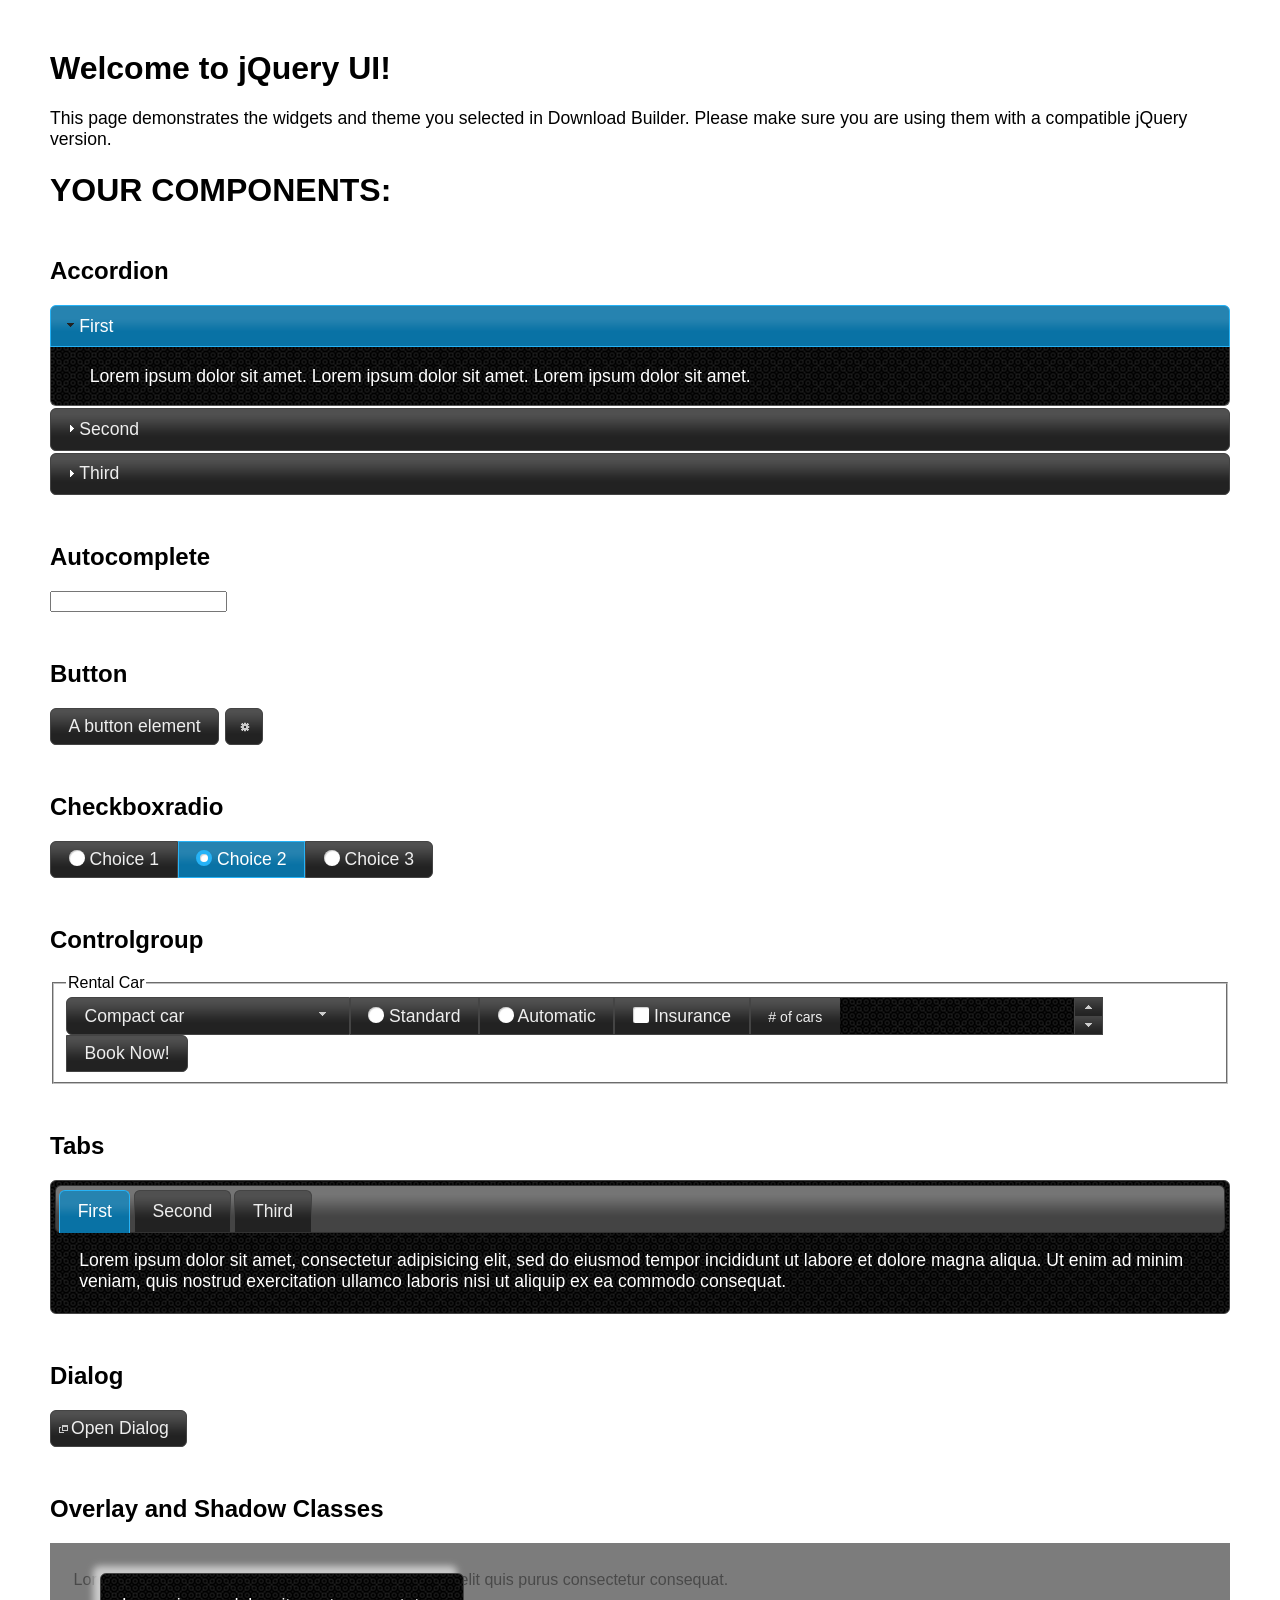
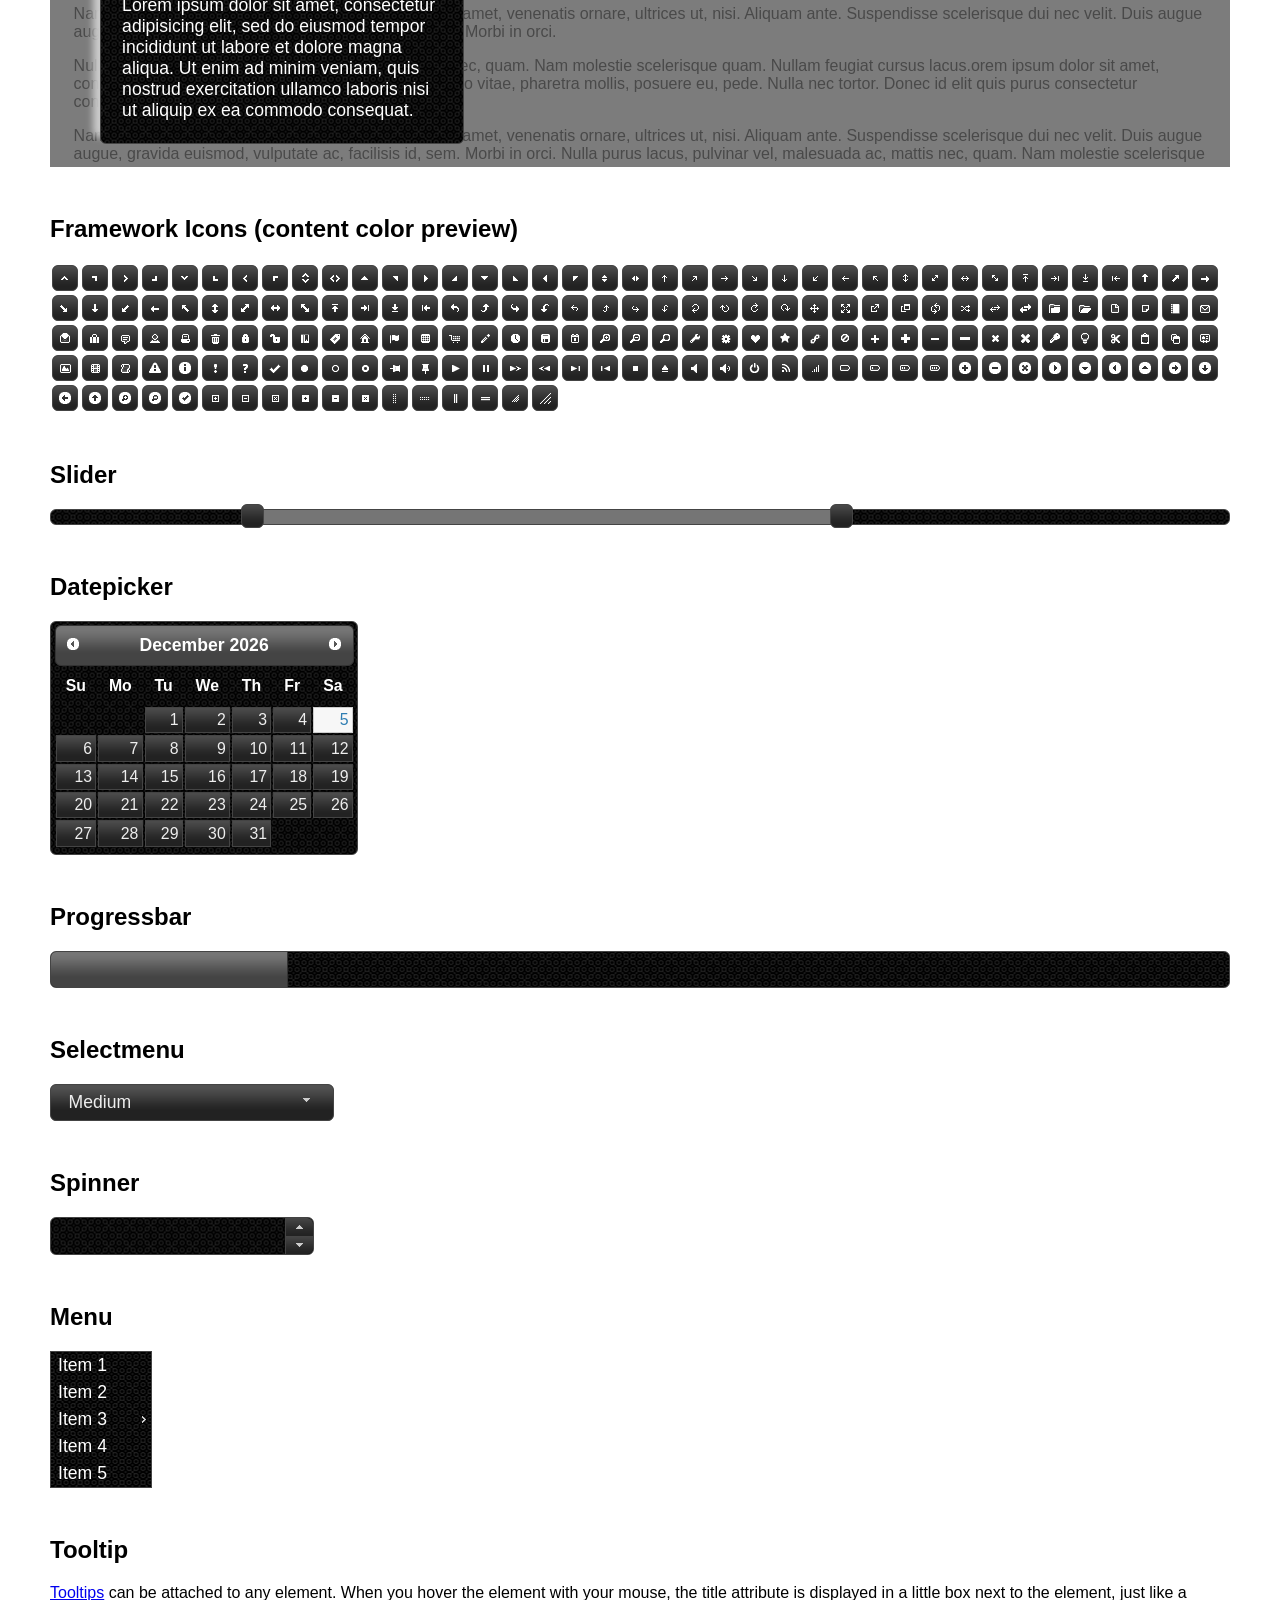
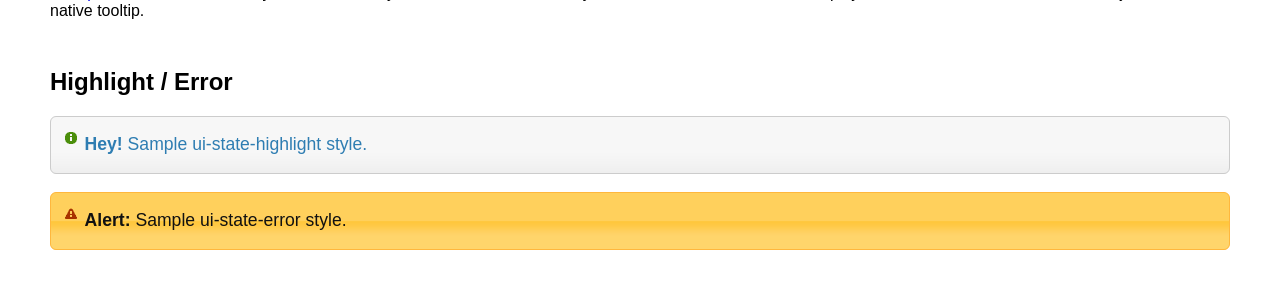
<file: itc-support/itc-support-web/src/main/resources/static/jquery-ui-1.12.0.darkhive/index.html>
<!doctype html>
<html lang="us">
<head>
	<meta charset="utf-8">
	<title>jQuery UI Example Page</title>
	<link href="jquery-ui.css" rel="stylesheet">
	<style>
	body{
		font-family: "Trebuchet MS", sans-serif;
		margin: 50px;
	}
	.demoHeaders {
		margin-top: 2em;
	}
	#dialog-link {
		padding: .4em 1em .4em 20px;
		text-decoration: none;
		position: relative;
	}
	#dialog-link span.ui-icon {
		margin: 0 5px 0 0;
		position: absolute;
		left: .2em;
		top: 50%;
		margin-top: -8px;
	}
	#icons {
		margin: 0;
		padding: 0;
	}
	#icons li {
		margin: 2px;
		position: relative;
		padding: 4px 0;
		cursor: pointer;
		float: left;
		list-style: none;
	}
	#icons span.ui-icon {
		float: left;
		margin: 0 4px;
	}
	.fakewindowcontain .ui-widget-overlay {
		position: absolute;
	}
	select {
		width: 200px;
	}
	</style>
</head>
<body>

<h1>Welcome to jQuery UI!</h1>

<div class="ui-widget">
	<p>This page demonstrates the widgets and theme you selected in Download Builder. Please make sure you are using them with a compatible jQuery version.</p>
</div>

<h1>YOUR COMPONENTS:</h1>


<!-- Accordion -->
<h2 class="demoHeaders">Accordion</h2>
<div id="accordion">
	<h3>First</h3>
	<div>Lorem ipsum dolor sit amet. Lorem ipsum dolor sit amet. Lorem ipsum dolor sit amet.</div>
	<h3>Second</h3>
	<div>Phasellus mattis tincidunt nibh.</div>
	<h3>Third</h3>
	<div>Nam dui erat, auctor a, dignissim quis.</div>
</div>



<!-- Autocomplete -->
<h2 class="demoHeaders">Autocomplete</h2>
<div>
	<input id="autocomplete" title="type &quot;a&quot;">
</div>



<!-- Button -->
<h2 class="demoHeaders">Button</h2>
<button id="button">A button element</button>
<button id="button-icon">An icon-only button</button>



<!-- Checkboxradio -->
<h2 class="demoHeaders">Checkboxradio</h2>
<form style="margin-top: 1em;">
	<div id="radioset">
		<input type="radio" id="radio1" name="radio"><label for="radio1">Choice 1</label>
		<input type="radio" id="radio2" name="radio" checked="checked"><label for="radio2">Choice 2</label>
		<input type="radio" id="radio3" name="radio"><label for="radio3">Choice 3</label>
	</div>
</form>



<!-- Controlgroup -->
<h2 class="demoHeaders">Controlgroup</h2>
<fieldset>
	<legend>Rental Car</legend>
	<div id="controlgroup">
		<select id="car-type">
			<option>Compact car</option>
			<option>Midsize car</option>
			<option>Full size car</option>
			<option>SUV</option>
			<option>Luxury</option>
			<option>Truck</option>
			<option>Van</option>
		</select>
		<label for="transmission-standard">Standard</label>
		<input type="radio" name="transmission" id="transmission-standard">
		<label for="transmission-automatic">Automatic</label>
		<input type="radio" name="transmission" id="transmission-automatic">
		<label for="insurance">Insurance</label>
		<input type="checkbox" name="insurance" id="insurance">
		<label for="horizontal-spinner" class="ui-controlgroup-label"># of cars</label>
		<input id="horizontal-spinner" class="ui-spinner-input">
		<button>Book Now!</button>
	</div>
</fieldset>



<!-- Tabs -->
<h2 class="demoHeaders">Tabs</h2>
<div id="tabs">
	<ul>
		<li><a href="#tabs-1">First</a></li>
		<li><a href="#tabs-2">Second</a></li>
		<li><a href="#tabs-3">Third</a></li>
	</ul>
	<div id="tabs-1">Lorem ipsum dolor sit amet, consectetur adipisicing elit, sed do eiusmod tempor incididunt ut labore et dolore magna aliqua. Ut enim ad minim veniam, quis nostrud exercitation ullamco laboris nisi ut aliquip ex ea commodo consequat.</div>
	<div id="tabs-2">Phasellus mattis tincidunt nibh. Cras orci urna, blandit id, pretium vel, aliquet ornare, felis. Maecenas scelerisque sem non nisl. Fusce sed lorem in enim dictum bibendum.</div>
	<div id="tabs-3">Nam dui erat, auctor a, dignissim quis, sollicitudin eu, felis. Pellentesque nisi urna, interdum eget, sagittis et, consequat vestibulum, lacus. Mauris porttitor ullamcorper augue.</div>
</div>



<h2 class="demoHeaders">Dialog</h2>
<p>
	<button id="dialog-link" class="ui-button ui-corner-all ui-widget">
		<span class="ui-icon ui-icon-newwin"></span>Open Dialog
	</button>
</p>

<h2 class="demoHeaders">Overlay and Shadow Classes</h2>
<div style="position: relative; width: 96%; height: 200px; padding:1% 2%; overflow:hidden;" class="fakewindowcontain">
	<p>Lorem ipsum dolor sit amet,  Nulla nec tortor. Donec id elit quis purus consectetur consequat. </p><p>Nam congue semper tellus. Sed erat dolor, dapibus sit amet, venenatis ornare, ultrices ut, nisi. Aliquam ante. Suspendisse scelerisque dui nec velit. Duis augue augue, gravida euismod, vulputate ac, facilisis id, sem. Morbi in orci. </p><p>Nulla purus lacus, pulvinar vel, malesuada ac, mattis nec, quam. Nam molestie scelerisque quam. Nullam feugiat cursus lacus.orem ipsum dolor sit amet, consectetur adipiscing elit. Donec libero risus, commodo vitae, pharetra mollis, posuere eu, pede. Nulla nec tortor. Donec id elit quis purus consectetur consequat. </p><p>Nam congue semper tellus. Sed erat dolor, dapibus sit amet, venenatis ornare, ultrices ut, nisi. Aliquam ante. Suspendisse scelerisque dui nec velit. Duis augue augue, gravida euismod, vulputate ac, facilisis id, sem. Morbi in orci. Nulla purus lacus, pulvinar vel, malesuada ac, mattis nec, quam. Nam molestie scelerisque quam. </p><p>Nullam feugiat cursus lacus.orem ipsum dolor sit amet, consectetur adipiscing elit. Donec libero risus, commodo vitae, pharetra mollis, posuere eu, pede. Nulla nec tortor. Donec id elit quis purus consectetur consequat. Nam congue semper tellus. Sed erat dolor, dapibus sit amet, venenatis ornare, ultrices ut, nisi. Aliquam ante. </p><p>Suspendisse scelerisque dui nec velit. Duis augue augue, gravida euismod, vulputate ac, facilisis id, sem. Morbi in orci. Nulla purus lacus, pulvinar vel, malesuada ac, mattis nec, quam. Nam molestie scelerisque quam. Nullam feugiat cursus lacus.orem ipsum dolor sit amet, consectetur adipiscing elit. Donec libero risus, commodo vitae, pharetra mollis, posuere eu, pede. Nulla nec tortor. Donec id elit quis purus consectetur consequat. Nam congue semper tellus. Sed erat dolor, dapibus sit amet, venenatis ornare, ultrices ut, nisi. </p>

	<!-- ui-dialog -->
	<div class="ui-widget-overlay ui-front"></div>
	<div style="position: absolute; width: 320px; left: 50px; top: 30px; padding: 1.2em" class="ui-widget ui-front ui-widget-content ui-corner-all ui-widget-shadow">
		Lorem ipsum dolor sit amet, consectetur adipisicing elit, sed do eiusmod tempor incididunt ut labore et dolore magna aliqua. Ut enim ad minim veniam, quis nostrud exercitation ullamco laboris nisi ut aliquip ex ea commodo consequat.
	</div>

</div>

<!-- ui-dialog -->
<div id="dialog" title="Dialog Title">
	<p>Lorem ipsum dolor sit amet, consectetur adipisicing elit, sed do eiusmod tempor incididunt ut labore et dolore magna aliqua. Ut enim ad minim veniam, quis nostrud exercitation ullamco laboris nisi ut aliquip ex ea commodo consequat.</p>
</div>



<h2 class="demoHeaders">Framework Icons (content color preview)</h2>
<ul id="icons" class="ui-widget ui-helper-clearfix">
	<li class="ui-state-default ui-corner-all" title=".ui-icon-caret-1-n"><span class="ui-icon ui-icon-caret-1-n"></span></li>
	<li class="ui-state-default ui-corner-all" title=".ui-icon-caret-1-ne"><span class="ui-icon ui-icon-caret-1-ne"></span></li>
	<li class="ui-state-default ui-corner-all" title=".ui-icon-caret-1-e"><span class="ui-icon ui-icon-caret-1-e"></span></li>
	<li class="ui-state-default ui-corner-all" title=".ui-icon-caret-1-se"><span class="ui-icon ui-icon-caret-1-se"></span></li>
	<li class="ui-state-default ui-corner-all" title=".ui-icon-caret-1-s"><span class="ui-icon ui-icon-caret-1-s"></span></li>
	<li class="ui-state-default ui-corner-all" title=".ui-icon-caret-1-sw"><span class="ui-icon ui-icon-caret-1-sw"></span></li>
	<li class="ui-state-default ui-corner-all" title=".ui-icon-caret-1-w"><span class="ui-icon ui-icon-caret-1-w"></span></li>
	<li class="ui-state-default ui-corner-all" title=".ui-icon-caret-1-nw"><span class="ui-icon ui-icon-caret-1-nw"></span></li>
	<li class="ui-state-default ui-corner-all" title=".ui-icon-caret-2-n-s"><span class="ui-icon ui-icon-caret-2-n-s"></span></li>
	<li class="ui-state-default ui-corner-all" title=".ui-icon-caret-2-e-w"><span class="ui-icon ui-icon-caret-2-e-w"></span></li>
	<li class="ui-state-default ui-corner-all" title=".ui-icon-triangle-1-n"><span class="ui-icon ui-icon-triangle-1-n"></span></li>
	<li class="ui-state-default ui-corner-all" title=".ui-icon-triangle-1-ne"><span class="ui-icon ui-icon-triangle-1-ne"></span></li>
	<li class="ui-state-default ui-corner-all" title=".ui-icon-triangle-1-e"><span class="ui-icon ui-icon-triangle-1-e"></span></li>
	<li class="ui-state-default ui-corner-all" title=".ui-icon-triangle-1-se"><span class="ui-icon ui-icon-triangle-1-se"></span></li>
	<li class="ui-state-default ui-corner-all" title=".ui-icon-triangle-1-s"><span class="ui-icon ui-icon-triangle-1-s"></span></li>
	<li class="ui-state-default ui-corner-all" title=".ui-icon-triangle-1-sw"><span class="ui-icon ui-icon-triangle-1-sw"></span></li>
	<li class="ui-state-default ui-corner-all" title=".ui-icon-triangle-1-w"><span class="ui-icon ui-icon-triangle-1-w"></span></li>
	<li class="ui-state-default ui-corner-all" title=".ui-icon-triangle-1-nw"><span class="ui-icon ui-icon-triangle-1-nw"></span></li>
	<li class="ui-state-default ui-corner-all" title=".ui-icon-triangle-2-n-s"><span class="ui-icon ui-icon-triangle-2-n-s"></span></li>
	<li class="ui-state-default ui-corner-all" title=".ui-icon-triangle-2-e-w"><span class="ui-icon ui-icon-triangle-2-e-w"></span></li>
	<li class="ui-state-default ui-corner-all" title=".ui-icon-arrow-1-n"><span class="ui-icon ui-icon-arrow-1-n"></span></li>
	<li class="ui-state-default ui-corner-all" title=".ui-icon-arrow-1-ne"><span class="ui-icon ui-icon-arrow-1-ne"></span></li>
	<li class="ui-state-default ui-corner-all" title=".ui-icon-arrow-1-e"><span class="ui-icon ui-icon-arrow-1-e"></span></li>
	<li class="ui-state-default ui-corner-all" title=".ui-icon-arrow-1-se"><span class="ui-icon ui-icon-arrow-1-se"></span></li>
	<li class="ui-state-default ui-corner-all" title=".ui-icon-arrow-1-s"><span class="ui-icon ui-icon-arrow-1-s"></span></li>
	<li class="ui-state-default ui-corner-all" title=".ui-icon-arrow-1-sw"><span class="ui-icon ui-icon-arrow-1-sw"></span></li>
	<li class="ui-state-default ui-corner-all" title=".ui-icon-arrow-1-w"><span class="ui-icon ui-icon-arrow-1-w"></span></li>
	<li class="ui-state-default ui-corner-all" title=".ui-icon-arrow-1-nw"><span class="ui-icon ui-icon-arrow-1-nw"></span></li>
	<li class="ui-state-default ui-corner-all" title=".ui-icon-arrow-2-n-s"><span class="ui-icon ui-icon-arrow-2-n-s"></span></li>
	<li class="ui-state-default ui-corner-all" title=".ui-icon-arrow-2-ne-sw"><span class="ui-icon ui-icon-arrow-2-ne-sw"></span></li>
	<li class="ui-state-default ui-corner-all" title=".ui-icon-arrow-2-e-w"><span class="ui-icon ui-icon-arrow-2-e-w"></span></li>
	<li class="ui-state-default ui-corner-all" title=".ui-icon-arrow-2-se-nw"><span class="ui-icon ui-icon-arrow-2-se-nw"></span></li>
	<li class="ui-state-default ui-corner-all" title=".ui-icon-arrowstop-1-n"><span class="ui-icon ui-icon-arrowstop-1-n"></span></li>
	<li class="ui-state-default ui-corner-all" title=".ui-icon-arrowstop-1-e"><span class="ui-icon ui-icon-arrowstop-1-e"></span></li>
	<li class="ui-state-default ui-corner-all" title=".ui-icon-arrowstop-1-s"><span class="ui-icon ui-icon-arrowstop-1-s"></span></li>
	<li class="ui-state-default ui-corner-all" title=".ui-icon-arrowstop-1-w"><span class="ui-icon ui-icon-arrowstop-1-w"></span></li>
	<li class="ui-state-default ui-corner-all" title=".ui-icon-arrowthick-1-n"><span class="ui-icon ui-icon-arrowthick-1-n"></span></li>
	<li class="ui-state-default ui-corner-all" title=".ui-icon-arrowthick-1-ne"><span class="ui-icon ui-icon-arrowthick-1-ne"></span></li>
	<li class="ui-state-default ui-corner-all" title=".ui-icon-arrowthick-1-e"><span class="ui-icon ui-icon-arrowthick-1-e"></span></li>
	<li class="ui-state-default ui-corner-all" title=".ui-icon-arrowthick-1-se"><span class="ui-icon ui-icon-arrowthick-1-se"></span></li>
	<li class="ui-state-default ui-corner-all" title=".ui-icon-arrowthick-1-s"><span class="ui-icon ui-icon-arrowthick-1-s"></span></li>
	<li class="ui-state-default ui-corner-all" title=".ui-icon-arrowthick-1-sw"><span class="ui-icon ui-icon-arrowthick-1-sw"></span></li>
	<li class="ui-state-default ui-corner-all" title=".ui-icon-arrowthick-1-w"><span class="ui-icon ui-icon-arrowthick-1-w"></span></li>
	<li class="ui-state-default ui-corner-all" title=".ui-icon-arrowthick-1-nw"><span class="ui-icon ui-icon-arrowthick-1-nw"></span></li>
	<li class="ui-state-default ui-corner-all" title=".ui-icon-arrowthick-2-n-s"><span class="ui-icon ui-icon-arrowthick-2-n-s"></span></li>
	<li class="ui-state-default ui-corner-all" title=".ui-icon-arrowthick-2-ne-sw"><span class="ui-icon ui-icon-arrowthick-2-ne-sw"></span></li>
	<li class="ui-state-default ui-corner-all" title=".ui-icon-arrowthick-2-e-w"><span class="ui-icon ui-icon-arrowthick-2-e-w"></span></li>
	<li class="ui-state-default ui-corner-all" title=".ui-icon-arrowthick-2-se-nw"><span class="ui-icon ui-icon-arrowthick-2-se-nw"></span></li>
	<li class="ui-state-default ui-corner-all" title=".ui-icon-arrowthickstop-1-n"><span class="ui-icon ui-icon-arrowthickstop-1-n"></span></li>
	<li class="ui-state-default ui-corner-all" title=".ui-icon-arrowthickstop-1-e"><span class="ui-icon ui-icon-arrowthickstop-1-e"></span></li>
	<li class="ui-state-default ui-corner-all" title=".ui-icon-arrowthickstop-1-s"><span class="ui-icon ui-icon-arrowthickstop-1-s"></span></li>
	<li class="ui-state-default ui-corner-all" title=".ui-icon-arrowthickstop-1-w"><span class="ui-icon ui-icon-arrowthickstop-1-w"></span></li>
	<li class="ui-state-default ui-corner-all" title=".ui-icon-arrowreturnthick-1-w"><span class="ui-icon ui-icon-arrowreturnthick-1-w"></span></li>
	<li class="ui-state-default ui-corner-all" title=".ui-icon-arrowreturnthick-1-n"><span class="ui-icon ui-icon-arrowreturnthick-1-n"></span></li>
	<li class="ui-state-default ui-corner-all" title=".ui-icon-arrowreturnthick-1-e"><span class="ui-icon ui-icon-arrowreturnthick-1-e"></span></li>
	<li class="ui-state-default ui-corner-all" title=".ui-icon-arrowreturnthick-1-s"><span class="ui-icon ui-icon-arrowreturnthick-1-s"></span></li>
	<li class="ui-state-default ui-corner-all" title=".ui-icon-arrowreturn-1-w"><span class="ui-icon ui-icon-arrowreturn-1-w"></span></li>
	<li class="ui-state-default ui-corner-all" title=".ui-icon-arrowreturn-1-n"><span class="ui-icon ui-icon-arrowreturn-1-n"></span></li>
	<li class="ui-state-default ui-corner-all" title=".ui-icon-arrowreturn-1-e"><span class="ui-icon ui-icon-arrowreturn-1-e"></span></li>
	<li class="ui-state-default ui-corner-all" title=".ui-icon-arrowreturn-1-s"><span class="ui-icon ui-icon-arrowreturn-1-s"></span></li>
	<li class="ui-state-default ui-corner-all" title=".ui-icon-arrowrefresh-1-w"><span class="ui-icon ui-icon-arrowrefresh-1-w"></span></li>
	<li class="ui-state-default ui-corner-all" title=".ui-icon-arrowrefresh-1-n"><span class="ui-icon ui-icon-arrowrefresh-1-n"></span></li>
	<li class="ui-state-default ui-corner-all" title=".ui-icon-arrowrefresh-1-e"><span class="ui-icon ui-icon-arrowrefresh-1-e"></span></li>
	<li class="ui-state-default ui-corner-all" title=".ui-icon-arrowrefresh-1-s"><span class="ui-icon ui-icon-arrowrefresh-1-s"></span></li>
	<li class="ui-state-default ui-corner-all" title=".ui-icon-arrow-4"><span class="ui-icon ui-icon-arrow-4"></span></li>
	<li class="ui-state-default ui-corner-all" title=".ui-icon-arrow-4-diag"><span class="ui-icon ui-icon-arrow-4-diag"></span></li>
	<li class="ui-state-default ui-corner-all" title=".ui-icon-extlink"><span class="ui-icon ui-icon-extlink"></span></li>
	<li class="ui-state-default ui-corner-all" title=".ui-icon-newwin"><span class="ui-icon ui-icon-newwin"></span></li>
	<li class="ui-state-default ui-corner-all" title=".ui-icon-refresh"><span class="ui-icon ui-icon-refresh"></span></li>
	<li class="ui-state-default ui-corner-all" title=".ui-icon-shuffle"><span class="ui-icon ui-icon-shuffle"></span></li>
	<li class="ui-state-default ui-corner-all" title=".ui-icon-transfer-e-w"><span class="ui-icon ui-icon-transfer-e-w"></span></li>
	<li class="ui-state-default ui-corner-all" title=".ui-icon-transferthick-e-w"><span class="ui-icon ui-icon-transferthick-e-w"></span></li>
	<li class="ui-state-default ui-corner-all" title=".ui-icon-folder-collapsed"><span class="ui-icon ui-icon-folder-collapsed"></span></li>
	<li class="ui-state-default ui-corner-all" title=".ui-icon-folder-open"><span class="ui-icon ui-icon-folder-open"></span></li>
	<li class="ui-state-default ui-corner-all" title=".ui-icon-document"><span class="ui-icon ui-icon-document"></span></li>
	<li class="ui-state-default ui-corner-all" title=".ui-icon-document-b"><span class="ui-icon ui-icon-document-b"></span></li>
	<li class="ui-state-default ui-corner-all" title=".ui-icon-note"><span class="ui-icon ui-icon-note"></span></li>
	<li class="ui-state-default ui-corner-all" title=".ui-icon-mail-closed"><span class="ui-icon ui-icon-mail-closed"></span></li>
	<li class="ui-state-default ui-corner-all" title=".ui-icon-mail-open"><span class="ui-icon ui-icon-mail-open"></span></li>
	<li class="ui-state-default ui-corner-all" title=".ui-icon-suitcase"><span class="ui-icon ui-icon-suitcase"></span></li>
	<li class="ui-state-default ui-corner-all" title=".ui-icon-comment"><span class="ui-icon ui-icon-comment"></span></li>
	<li class="ui-state-default ui-corner-all" title=".ui-icon-person"><span class="ui-icon ui-icon-person"></span></li>
	<li class="ui-state-default ui-corner-all" title=".ui-icon-print"><span class="ui-icon ui-icon-print"></span></li>
	<li class="ui-state-default ui-corner-all" title=".ui-icon-trash"><span class="ui-icon ui-icon-trash"></span></li>
	<li class="ui-state-default ui-corner-all" title=".ui-icon-locked"><span class="ui-icon ui-icon-locked"></span></li>
	<li class="ui-state-default ui-corner-all" title=".ui-icon-unlocked"><span class="ui-icon ui-icon-unlocked"></span></li>
	<li class="ui-state-default ui-corner-all" title=".ui-icon-bookmark"><span class="ui-icon ui-icon-bookmark"></span></li>
	<li class="ui-state-default ui-corner-all" title=".ui-icon-tag"><span class="ui-icon ui-icon-tag"></span></li>
	<li class="ui-state-default ui-corner-all" title=".ui-icon-home"><span class="ui-icon ui-icon-home"></span></li>
	<li class="ui-state-default ui-corner-all" title=".ui-icon-flag"><span class="ui-icon ui-icon-flag"></span></li>
	<li class="ui-state-default ui-corner-all" title=".ui-icon-calculator"><span class="ui-icon ui-icon-calculator"></span></li>
	<li class="ui-state-default ui-corner-all" title=".ui-icon-cart"><span class="ui-icon ui-icon-cart"></span></li>
	<li class="ui-state-default ui-corner-all" title=".ui-icon-pencil"><span class="ui-icon ui-icon-pencil"></span></li>
	<li class="ui-state-default ui-corner-all" title=".ui-icon-clock"><span class="ui-icon ui-icon-clock"></span></li>
	<li class="ui-state-default ui-corner-all" title=".ui-icon-disk"><span class="ui-icon ui-icon-disk"></span></li>
	<li class="ui-state-default ui-corner-all" title=".ui-icon-calendar"><span class="ui-icon ui-icon-calendar"></span></li>
	<li class="ui-state-default ui-corner-all" title=".ui-icon-zoomin"><span class="ui-icon ui-icon-zoomin"></span></li>
	<li class="ui-state-default ui-corner-all" title=".ui-icon-zoomout"><span class="ui-icon ui-icon-zoomout"></span></li>
	<li class="ui-state-default ui-corner-all" title=".ui-icon-search"><span class="ui-icon ui-icon-search"></span></li>
	<li class="ui-state-default ui-corner-all" title=".ui-icon-wrench"><span class="ui-icon ui-icon-wrench"></span></li>
	<li class="ui-state-default ui-corner-all" title=".ui-icon-gear"><span class="ui-icon ui-icon-gear"></span></li>
	<li class="ui-state-default ui-corner-all" title=".ui-icon-heart"><span class="ui-icon ui-icon-heart"></span></li>
	<li class="ui-state-default ui-corner-all" title=".ui-icon-star"><span class="ui-icon ui-icon-star"></span></li>
	<li class="ui-state-default ui-corner-all" title=".ui-icon-link"><span class="ui-icon ui-icon-link"></span></li>
	<li class="ui-state-default ui-corner-all" title=".ui-icon-cancel"><span class="ui-icon ui-icon-cancel"></span></li>
	<li class="ui-state-default ui-corner-all" title=".ui-icon-plus"><span class="ui-icon ui-icon-plus"></span></li>
	<li class="ui-state-default ui-corner-all" title=".ui-icon-plusthick"><span class="ui-icon ui-icon-plusthick"></span></li>
	<li class="ui-state-default ui-corner-all" title=".ui-icon-minus"><span class="ui-icon ui-icon-minus"></span></li>
	<li class="ui-state-default ui-corner-all" title=".ui-icon-minusthick"><span class="ui-icon ui-icon-minusthick"></span></li>
	<li class="ui-state-default ui-corner-all" title=".ui-icon-close"><span class="ui-icon ui-icon-close"></span></li>
	<li class="ui-state-default ui-corner-all" title=".ui-icon-closethick"><span class="ui-icon ui-icon-closethick"></span></li>
	<li class="ui-state-default ui-corner-all" title=".ui-icon-key"><span class="ui-icon ui-icon-key"></span></li>
	<li class="ui-state-default ui-corner-all" title=".ui-icon-lightbulb"><span class="ui-icon ui-icon-lightbulb"></span></li>
	<li class="ui-state-default ui-corner-all" title=".ui-icon-scissors"><span class="ui-icon ui-icon-scissors"></span></li>
	<li class="ui-state-default ui-corner-all" title=".ui-icon-clipboard"><span class="ui-icon ui-icon-clipboard"></span></li>
	<li class="ui-state-default ui-corner-all" title=".ui-icon-copy"><span class="ui-icon ui-icon-copy"></span></li>
	<li class="ui-state-default ui-corner-all" title=".ui-icon-contact"><span class="ui-icon ui-icon-contact"></span></li>
	<li class="ui-state-default ui-corner-all" title=".ui-icon-image"><span class="ui-icon ui-icon-image"></span></li>
	<li class="ui-state-default ui-corner-all" title=".ui-icon-video"><span class="ui-icon ui-icon-video"></span></li>
	<li class="ui-state-default ui-corner-all" title=".ui-icon-script"><span class="ui-icon ui-icon-script"></span></li>
	<li class="ui-state-default ui-corner-all" title=".ui-icon-alert"><span class="ui-icon ui-icon-alert"></span></li>
	<li class="ui-state-default ui-corner-all" title=".ui-icon-info"><span class="ui-icon ui-icon-info"></span></li>
	<li class="ui-state-default ui-corner-all" title=".ui-icon-notice"><span class="ui-icon ui-icon-notice"></span></li>
	<li class="ui-state-default ui-corner-all" title=".ui-icon-help"><span class="ui-icon ui-icon-help"></span></li>
	<li class="ui-state-default ui-corner-all" title=".ui-icon-check"><span class="ui-icon ui-icon-check"></span></li>
	<li class="ui-state-default ui-corner-all" title=".ui-icon-bullet"><span class="ui-icon ui-icon-bullet"></span></li>
	<li class="ui-state-default ui-corner-all" title=".ui-icon-radio-off"><span class="ui-icon ui-icon-radio-off"></span></li>
	<li class="ui-state-default ui-corner-all" title=".ui-icon-radio-on"><span class="ui-icon ui-icon-radio-on"></span></li>
	<li class="ui-state-default ui-corner-all" title=".ui-icon-pin-w"><span class="ui-icon ui-icon-pin-w"></span></li>
	<li class="ui-state-default ui-corner-all" title=".ui-icon-pin-s"><span class="ui-icon ui-icon-pin-s"></span></li>
	<li class="ui-state-default ui-corner-all" title=".ui-icon-play"><span class="ui-icon ui-icon-play"></span></li>
	<li class="ui-state-default ui-corner-all" title=".ui-icon-pause"><span class="ui-icon ui-icon-pause"></span></li>
	<li class="ui-state-default ui-corner-all" title=".ui-icon-seek-next"><span class="ui-icon ui-icon-seek-next"></span></li>
	<li class="ui-state-default ui-corner-all" title=".ui-icon-seek-prev"><span class="ui-icon ui-icon-seek-prev"></span></li>
	<li class="ui-state-default ui-corner-all" title=".ui-icon-seek-end"><span class="ui-icon ui-icon-seek-end"></span></li>
	<li class="ui-state-default ui-corner-all" title=".ui-icon-seek-first"><span class="ui-icon ui-icon-seek-first"></span></li>
	<li class="ui-state-default ui-corner-all" title=".ui-icon-stop"><span class="ui-icon ui-icon-stop"></span></li>
	<li class="ui-state-default ui-corner-all" title=".ui-icon-eject"><span class="ui-icon ui-icon-eject"></span></li>
	<li class="ui-state-default ui-corner-all" title=".ui-icon-volume-off"><span class="ui-icon ui-icon-volume-off"></span></li>
	<li class="ui-state-default ui-corner-all" title=".ui-icon-volume-on"><span class="ui-icon ui-icon-volume-on"></span></li>
	<li class="ui-state-default ui-corner-all" title=".ui-icon-power"><span class="ui-icon ui-icon-power"></span></li>
	<li class="ui-state-default ui-corner-all" title=".ui-icon-signal-diag"><span class="ui-icon ui-icon-signal-diag"></span></li>
	<li class="ui-state-default ui-corner-all" title=".ui-icon-signal"><span class="ui-icon ui-icon-signal"></span></li>
	<li class="ui-state-default ui-corner-all" title=".ui-icon-battery-0"><span class="ui-icon ui-icon-battery-0"></span></li>
	<li class="ui-state-default ui-corner-all" title=".ui-icon-battery-1"><span class="ui-icon ui-icon-battery-1"></span></li>
	<li class="ui-state-default ui-corner-all" title=".ui-icon-battery-2"><span class="ui-icon ui-icon-battery-2"></span></li>
	<li class="ui-state-default ui-corner-all" title=".ui-icon-battery-3"><span class="ui-icon ui-icon-battery-3"></span></li>
	<li class="ui-state-default ui-corner-all" title=".ui-icon-circle-plus"><span class="ui-icon ui-icon-circle-plus"></span></li>
	<li class="ui-state-default ui-corner-all" title=".ui-icon-circle-minus"><span class="ui-icon ui-icon-circle-minus"></span></li>
	<li class="ui-state-default ui-corner-all" title=".ui-icon-circle-close"><span class="ui-icon ui-icon-circle-close"></span></li>
	<li class="ui-state-default ui-corner-all" title=".ui-icon-circle-triangle-e"><span class="ui-icon ui-icon-circle-triangle-e"></span></li>
	<li class="ui-state-default ui-corner-all" title=".ui-icon-circle-triangle-s"><span class="ui-icon ui-icon-circle-triangle-s"></span></li>
	<li class="ui-state-default ui-corner-all" title=".ui-icon-circle-triangle-w"><span class="ui-icon ui-icon-circle-triangle-w"></span></li>
	<li class="ui-state-default ui-corner-all" title=".ui-icon-circle-triangle-n"><span class="ui-icon ui-icon-circle-triangle-n"></span></li>
	<li class="ui-state-default ui-corner-all" title=".ui-icon-circle-arrow-e"><span class="ui-icon ui-icon-circle-arrow-e"></span></li>
	<li class="ui-state-default ui-corner-all" title=".ui-icon-circle-arrow-s"><span class="ui-icon ui-icon-circle-arrow-s"></span></li>
	<li class="ui-state-default ui-corner-all" title=".ui-icon-circle-arrow-w"><span class="ui-icon ui-icon-circle-arrow-w"></span></li>
	<li class="ui-state-default ui-corner-all" title=".ui-icon-circle-arrow-n"><span class="ui-icon ui-icon-circle-arrow-n"></span></li>
	<li class="ui-state-default ui-corner-all" title=".ui-icon-circle-zoomin"><span class="ui-icon ui-icon-circle-zoomin"></span></li>
	<li class="ui-state-default ui-corner-all" title=".ui-icon-circle-zoomout"><span class="ui-icon ui-icon-circle-zoomout"></span></li>
	<li class="ui-state-default ui-corner-all" title=".ui-icon-circle-check"><span class="ui-icon ui-icon-circle-check"></span></li>
	<li class="ui-state-default ui-corner-all" title=".ui-icon-circlesmall-plus"><span class="ui-icon ui-icon-circlesmall-plus"></span></li>
	<li class="ui-state-default ui-corner-all" title=".ui-icon-circlesmall-minus"><span class="ui-icon ui-icon-circlesmall-minus"></span></li>
	<li class="ui-state-default ui-corner-all" title=".ui-icon-circlesmall-close"><span class="ui-icon ui-icon-circlesmall-close"></span></li>
	<li class="ui-state-default ui-corner-all" title=".ui-icon-squaresmall-plus"><span class="ui-icon ui-icon-squaresmall-plus"></span></li>
	<li class="ui-state-default ui-corner-all" title=".ui-icon-squaresmall-minus"><span class="ui-icon ui-icon-squaresmall-minus"></span></li>
	<li class="ui-state-default ui-corner-all" title=".ui-icon-squaresmall-close"><span class="ui-icon ui-icon-squaresmall-close"></span></li>
	<li class="ui-state-default ui-corner-all" title=".ui-icon-grip-dotted-vertical"><span class="ui-icon ui-icon-grip-dotted-vertical"></span></li>
	<li class="ui-state-default ui-corner-all" title=".ui-icon-grip-dotted-horizontal"><span class="ui-icon ui-icon-grip-dotted-horizontal"></span></li>
	<li class="ui-state-default ui-corner-all" title=".ui-icon-grip-solid-vertical"><span class="ui-icon ui-icon-grip-solid-vertical"></span></li>
	<li class="ui-state-default ui-corner-all" title=".ui-icon-grip-solid-horizontal"><span class="ui-icon ui-icon-grip-solid-horizontal"></span></li>
	<li class="ui-state-default ui-corner-all" title=".ui-icon-gripsmall-diagonal-se"><span class="ui-icon ui-icon-gripsmall-diagonal-se"></span></li>
	<li class="ui-state-default ui-corner-all" title=".ui-icon-grip-diagonal-se"><span class="ui-icon ui-icon-grip-diagonal-se"></span></li>
</ul>


<!-- Slider -->
<h2 class="demoHeaders">Slider</h2>
<div id="slider"></div>



<!-- Datepicker -->
<h2 class="demoHeaders">Datepicker</h2>
<div id="datepicker"></div>



<!-- Progressbar -->
<h2 class="demoHeaders">Progressbar</h2>
<div id="progressbar"></div>



<!-- Progressbar -->
<h2 class="demoHeaders">Selectmenu</h2>
<select id="selectmenu">
	<option>Slower</option>
	<option>Slow</option>
	<option selected="selected">Medium</option>
	<option>Fast</option>
	<option>Faster</option>
</select>



<!-- Spinner -->
<h2 class="demoHeaders">Spinner</h2>
<input id="spinner">



<!-- Menu -->
<h2 class="demoHeaders">Menu</h2>
<ul style="width:100px;" id="menu">
	<li><div>Item 1</div></li>
	<li><div>Item 2</div></li>
	<li><div>Item 3</div>
		<ul>
			<li><div>Item 3-1</div></li>
			<li><div>Item 3-2</div></li>
			<li><div>Item 3-3</div></li>
			<li><div>Item 3-4</div></li>
			<li><div>Item 3-5</div></li>
		</ul>
	</li>
	<li><div>Item 4</div></li>
	<li><div>Item 5</div></li>
</ul>



<!-- Tooltip -->
<h2 class="demoHeaders">Tooltip</h2>
<p id="tooltip">
	<a href="#" title="That&apos;s what this widget is">Tooltips</a> can be attached to any element. When you hover
the element with your mouse, the title attribute is displayed in a little box next to the element, just like a native tooltip.
</p>


<!-- Highlight / Error -->
<h2 class="demoHeaders">Highlight / Error</h2>
<div class="ui-widget">
	<div class="ui-state-highlight ui-corner-all" style="margin-top: 20px; padding: 0 .7em;">
		<p><span class="ui-icon ui-icon-info" style="float: left; margin-right: .3em;"></span>
		<strong>Hey!</strong> Sample ui-state-highlight style.</p>
	</div>
</div>
<br>
<div class="ui-widget">
	<div class="ui-state-error ui-corner-all" style="padding: 0 .7em;">
		<p><span class="ui-icon ui-icon-alert" style="float: left; margin-right: .3em;"></span>
		<strong>Alert:</strong> Sample ui-state-error style.</p>
	</div>
</div>

<script src="external/jquery/jquery.js"></script>
<script src="jquery-ui.js"></script>
<script>

$( "#accordion" ).accordion();



var availableTags = [
	"ActionScript",
	"AppleScript",
	"Asp",
	"BASIC",
	"C",
	"C++",
	"Clojure",
	"COBOL",
	"ColdFusion",
	"Erlang",
	"Fortran",
	"Groovy",
	"Haskell",
	"Java",
	"JavaScript",
	"Lisp",
	"Perl",
	"PHP",
	"Python",
	"Ruby",
	"Scala",
	"Scheme"
];
$( "#autocomplete" ).autocomplete({
	source: availableTags
});



$( "#button" ).button();
$( "#button-icon" ).button({
	icon: "ui-icon-gear",
	showLabel: false
});



$( "#radioset" ).buttonset();



$( "#controlgroup" ).controlgroup();



$( "#tabs" ).tabs();



$( "#dialog" ).dialog({
	autoOpen: false,
	width: 400,
	buttons: [
		{
			text: "Ok",
			click: function() {
				$( this ).dialog( "close" );
			}
		},
		{
			text: "Cancel",
			click: function() {
				$( this ).dialog( "close" );
			}
		}
	]
});

// Link to open the dialog
$( "#dialog-link" ).click(function( event ) {
	$( "#dialog" ).dialog( "open" );
	event.preventDefault();
});



$( "#datepicker" ).datepicker({
	inline: true
});



$( "#slider" ).slider({
	range: true,
	values: [ 17, 67 ]
});



$( "#progressbar" ).progressbar({
	value: 20
});



$( "#spinner" ).spinner();



$( "#menu" ).menu();



$( "#tooltip" ).tooltip();



$( "#selectmenu" ).selectmenu();


// Hover states on the static widgets
$( "#dialog-link, #icons li" ).hover(
	function() {
		$( this ).addClass( "ui-state-hover" );
	},
	function() {
		$( this ).removeClass( "ui-state-hover" );
	}
);
</script>
</body>
</html>
</file>
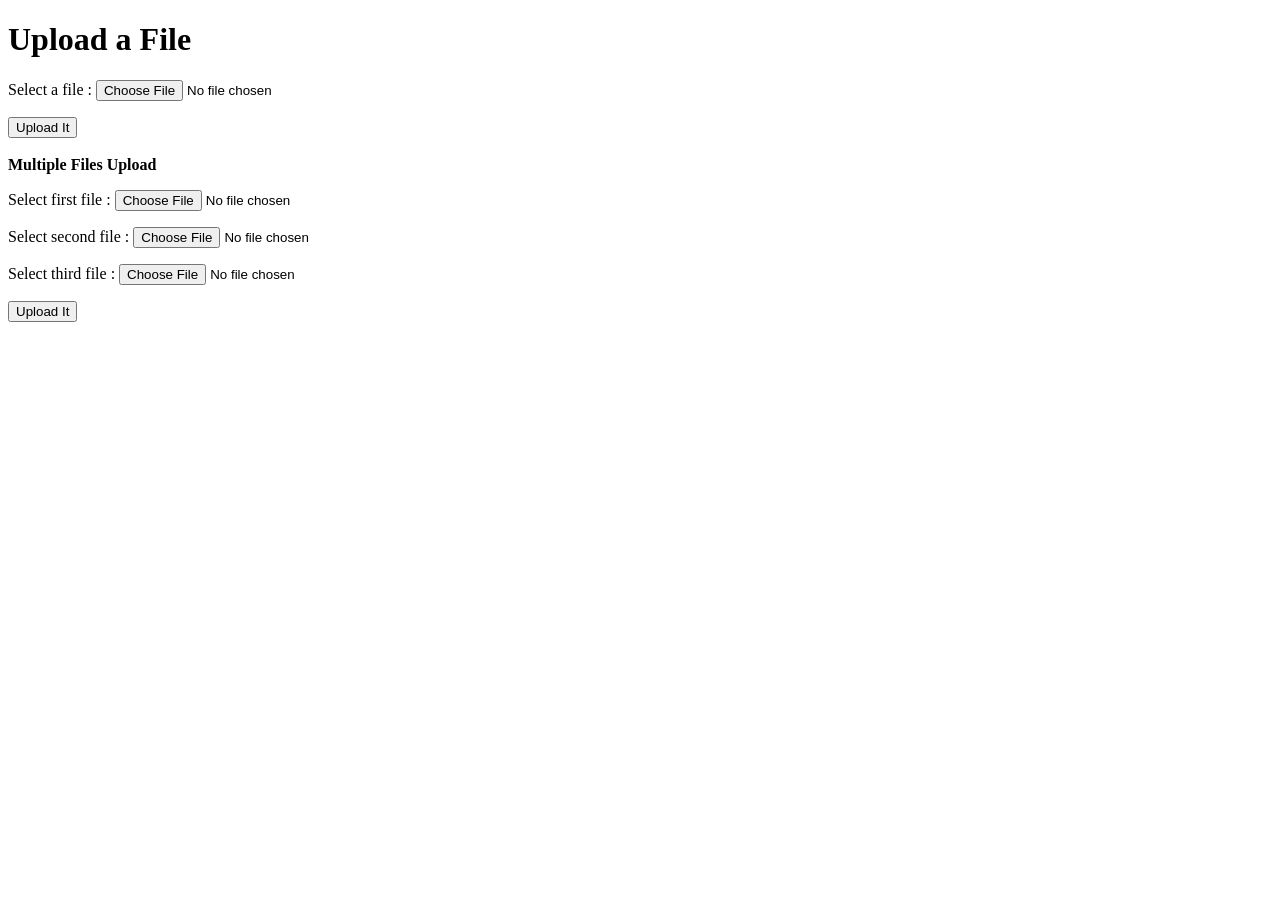
<file: springjersey/src/main/webapp/form.html>
<!DOCTYPE html>
<html>
<head>
<meta http-equiv="Content-Type" content="text/html; charset=ISO-8859-1">
<title>Form Page</title>
</head>
<body>
<h1>Upload a File</h1>
 
	<form action="api/upload/image" method="post" enctype="multipart/form-data">
 
	   <p>
		Select a file : <input type="file" name="file" size="45" />
	   </p>
 
	   <input type="submit" value="Upload It" />
	</form>
	
	<br>
	<strong>Multiple Files Upload</strong>
	<form action="api/upload/multiupload" method="post" enctype="multipart/form-data">
 
	   <p>
		Select first file : <input type="file" name="file1" >
	   </p>
	   
	   <p>
		Select second file : <input type="file" name="file2" >
	   </p>
	   
	   <p>
		Select third file : <input type="file" name="file3" >
	   </p>
 
	   <input type="submit" value="Upload It" />
	</form>
	
</body>
</html>
</file>
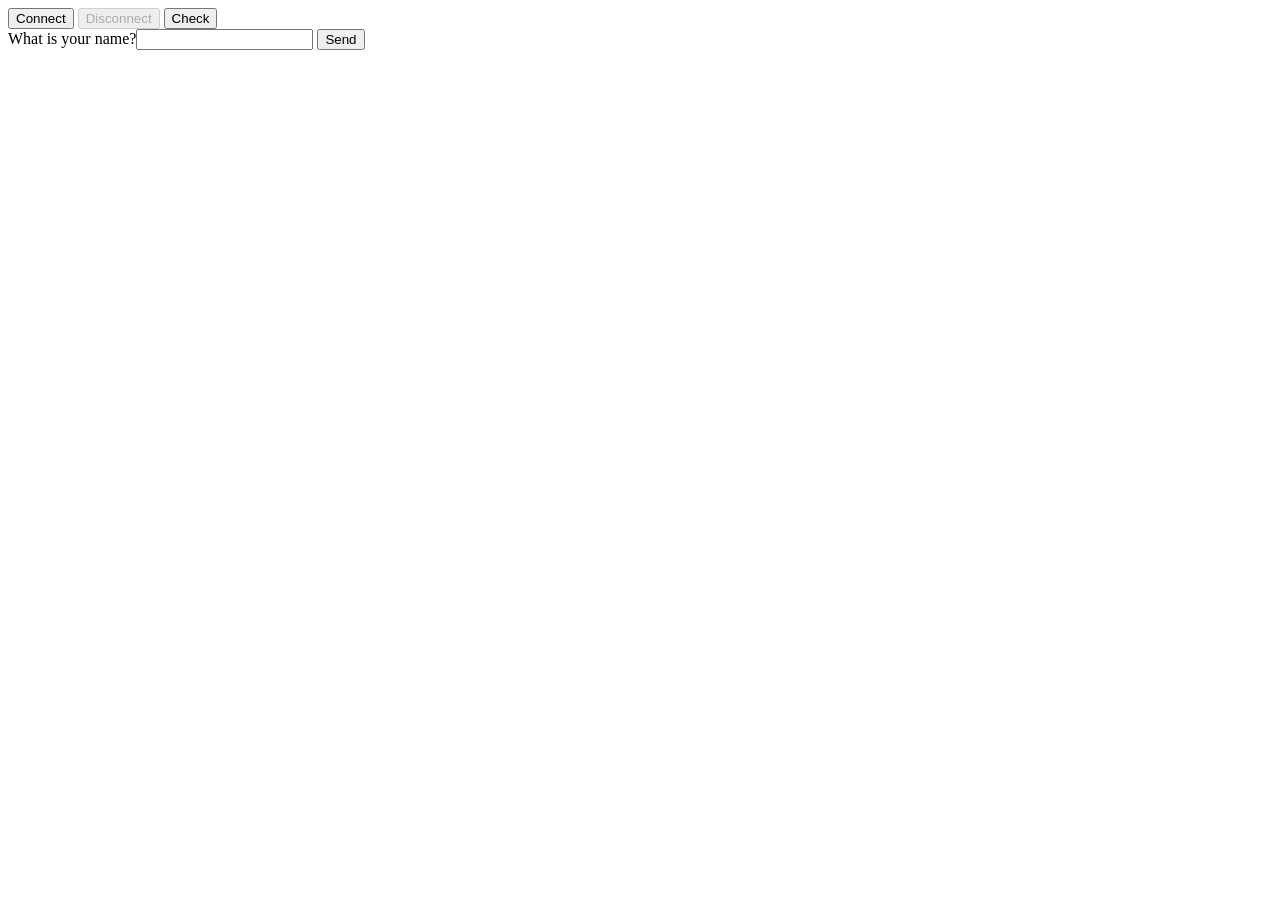
<file: itc-support/itc-support-web/src/main/resources/static/abcd-index.html>
<!DOCTYPE html>
<html>
<head>
    <title>Hello WebSocket</title>
    <script src="sockjs-0.3.4.js"></script>
    <script src="stomp.js"></script>
    <script type="text/javascript">
        var stompClient = null;
        
        function check11() {
        	connect();
        	alert("connected ........");
        	sendName();
        }
        
        function checkNSend() {
        	check();
        	alert("Connected");
        	sendToServer();
        }
        
        function sendToServer() {
        	alert("sending now");
        	name = 'Hati';
            stompClient.send("/app/hello", {}, JSON.stringify({ 'name': name }));
        }
        
        function check() {
        	 var socket = new SockJS('/app/hello');
        	 stompClient = Stomp.over(socket);
        	 stompClient.connect({}, function(frame) {
                 //setConnected(true);
                 console.log('Connected: ' + frame);
                 stompClient.subscribe('/topic/greetings', function(greeting) {
                 	//showGreeting(greeting);
                     //showGreeting(JSON.parse(greeting.body).content);
                     
                     showResult(JSON.parse(greeting.body).content)
                 });
             });
        	 
        	 //var name = document.getElementById('name').value;
        	 /* name = 'Hati';
             stompClient.send("/app/hello", {}, JSON.stringify({ 'name': name })); */
        }
        
        function showResult(message) {
        	var response = document.getElementById('newResponse');
            var p = document.createElement('p');
            p.style.wordWrap = 'break-word';
            console.log(message);
            p.appendChild(document.createTextNode(message));
            response.appendChild(p);
        }
        
        function setConnected(connected) {
            /* document.getElementById('connect').disabled = connected;
            document.getElementById('disconnect').disabled = !connected;
            document.getElementById('conversationDiv').style.visibility = connected ? 'visible' : 'hidden'; */
            document.getElementById('response').innerHTML = '';
        }
        
        function connect() {
            //var socket = new SockJS('/hello');
            var socket = new SockJS('/app/hello');
            stompClient = Stomp.over(socket);            
            stompClient.connect({}, function(frame) {
                //setConnected(true);
                console.log('Connected: ' + frame);
                stompClient.subscribe('/topic/greetings', function(greeting) {
                	//showGreeting(greeting);
                    showGreeting(JSON.parse(greeting.body).content);
                });
            });
        }
        
        function disconnect() {
            if (stompClient != null) {
                stompClient.disconnect();
            }
            setConnected(false);
            console.log("Disconnected");
        }
        
        function sendName() {
            var name = document.getElementById('name').value;
            stompClient.send("/app/hello", {}, JSON.stringify({ 'name': name }));
        }
        
        function showGreeting(message) {
            var response = document.getElementById('response');
            var p = document.createElement('p');
            p.style.wordWrap = 'break-word';
            console.log(message);
            p.appendChild(document.createTextNode(message));
            response.appendChild(p);
        }
    </script>
</head>
<body onload="disconnect()">
<noscript><h2 style="color: #ff0000">Seems your browser doesn't support Javascript! Websocket relies on Javascript being enabled. Please enable
    Javascript and reload this page!</h2></noscript>
<div>
    <div>
        <!-- <button id="connect" onclick="connect();">Connect</button> -->
        <button id="connect" onclick="check11();">Connect</button>
        <button id="disconnect" disabled="disabled" onclick="disconnect();">Disconnect</button>
        <button id="check" onclick="checkNSend();">Check</button>
    </div>
    <div id="conversationDiv">
        <label>What is your name?</label><input type="text" id="name" />
        <button id="sendName" onclick="sendName();">Send</button>
        <p id="response"></p>
    </div>
    
    <div>
    	<p id="newResponse"></p>
    </div>
</div>
</body>
</html>
</file>
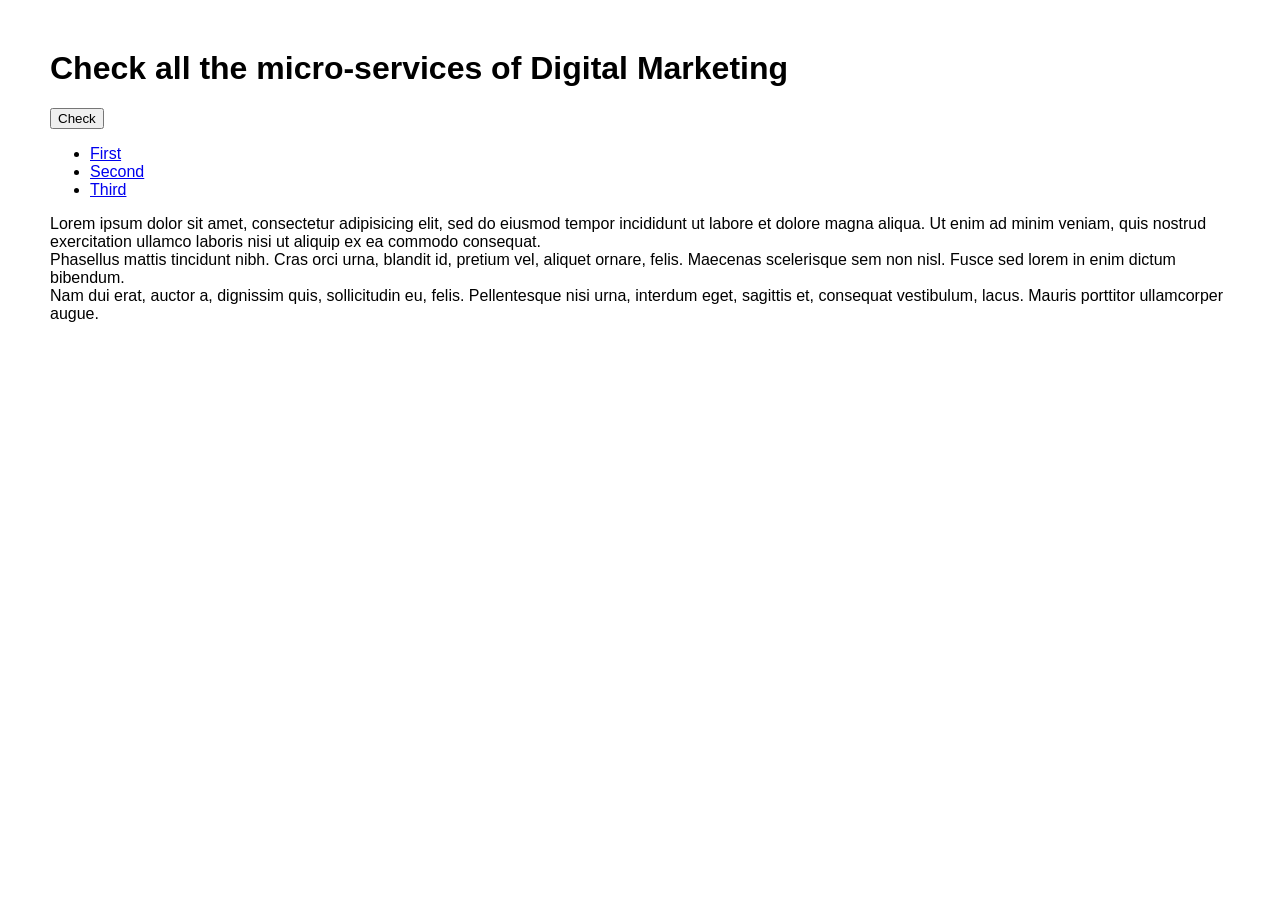
<file: itc-support/itc-support-web/src/main/resources/static/aptimusPage-old.html>
<!DOCTYPE html>
<html>
<head>
<meta charset="ISO-8859-1">
<title>Digitla Marketing Microservices Health Check-up</title>
<link href="jquery-ui-1.12.0.darkhive/jquery-ui.css" rel="stylesheet">
<script src="jquery-ui-1.12.0.darkhive/external/jquery/jquery.js"></script>
<!-- <script src="jquery-ui-1.12.0.darkhive/external/jquery/jquery.js"></script> -->
<!-- <script src="jquery-ui-1.12.0.darkhive/jquery-ui.js"></script> -->
<!-- <script src="jquery-ui-1.12.0.darkhive/jquery-ui.min.js"></script> -->
<!-- <script src="external/jquery/jquery.js"></script> -->
<script src="jquery-ui-1.12.0.darkhive/jquery-ui.js"></script>


<style>
	body{
		font-family: "Trebuchet MS", sans-serif;
		margin: 50px;
	}
	.demoHeaders {
		margin-top: 2em;
	}
	#dialog-link {
		padding: .4em 1em .4em 20px;
		text-decoration: none;
		position: relative;
	}
	#dialog-link span.ui-icon {
		margin: 0 5px 0 0;
		position: absolute;
		left: .2em;
		top: 50%;
		margin-top: -8px;
	}
	#icons {
		margin: 0;
		padding: 0;
	}
	#icons li {
		margin: 2px;
		position: relative;
		padding: 4px 0;
		cursor: pointer;
		float: left;
		list-style: none;
	}
	#icons span.ui-icon {
		float: left;
		margin: 0 4px;
	}
	.fakewindowcontain .ui-widget-overlay {
		position: absolute;
	}
	select {
		width: 200px;
	}
	</style>






<script src="sockjs-0.3.4.js"></script>
<script src="stomp.js"></script>
<script type="text/javascript">
	var stompClient = null;

	function setConnected(connected) {
		document.getElementById('results').innerHTML = '';
	}

	function disconnect() {
		if (stompClient != null) {
			stompClient.disconnect();
		}
		setConnected(false);
		console.log("Disconnected the socket");
		
		var resultDiv = document.getElementById("resultTabId");
		resultDiv.style.display = 'none';
	}

	function connect() {
		disconnect();
		var socket = new SockJS('/appstudio/check');
		stompClient = Stomp.over(socket);
		stompClient.connect({}, function(frame) {
			setConnected(true);
			sendName();
			console.log('Connected: ' + frame);
			stompClient.subscribe('/topic/services', function(status) {
				//showGreeting(greeting);
				//showResults(JSON.parse(greeting.body).content);
				//showResults(greeting);
				//showResults(JSON.parse(greeting.body).name);
				showResults(JSON.parse(status.body));
			});
		});
	}

	/* function show(status) {
		var response = document.getElementById('results');
		var table1 = document.createElement('table');

		//table1.border = "1";
		table1.style.width = '200px';
		table1.setAttribute('border', '1');

		//var th1 = document.createElement('th');

		var tr = document.createElement('tr');

		var serviceNameTD = document.createElement('td');
		var hostIpTD = document.createElement('td');
		var hostNameTD = document.createElement('td');
		var statusTD = document.createElement('td');

		var serviceNameText = document.createTextNode(status.serviceName);
		var text1 = document.createTextNode(status.hostIp);
		var text2 = document.createTextNode(status.hostName);
		var statusText = document.createTextNode(status.status);

		serviceNameTD.appendChild(serviceNameText);
		hostIpTD.appendChild(text1);
		hostNameTD.appendChild(text2);
		statusTD.appendChild(statusText);

		tr.appendChild(serviceNameTD);
		tr.appendChild(hostIpTD);
		tr.appendChild(hostNameTD);
		tr.appendChild(statusTD);

		table1.appendChild(tr);

		table1.style.width = '200px';
		table1.setAttribute('border', '1');

		response.appendChild(table1);
	} */
	
	function show(status) {
		
		var resultDiv = document.getElementById("resultTabId");
		resultDiv.style.display = 'inline';
		
		var table = document.getElementById("resultTabId");
	    
	    var rowCount = table.rows.length;//Length of table
		var row = table.insertRow(rowCount);
	    //Create the cells, create tds
	    var serviceNameCell = row.insertCell(0);
	    var hostIpCell = row.insertCell(1);
	    var hostNameCell = row.insertCell(2);
	    var statusCell = row.insertCell(3)
	    //Create the Cell text
	    serviceNameCell.innerHTML = status.serviceName;
	    hostIpCell.innerHTML = status.hostIp;
	    hostNameCell.innerHTML = status.hostName;
	    statusCell.innerHTML = status.status;
	    
	}

	function showResults(message) {
		show(message);
	}

	function sendName() {
		//var name = document.getElementById('name').value;
		//stompClient.send("/app/hello", {}, JSON.stringify({ 'name': name }));

		stompClient.send("/appstudio/check", {});
	}

	function check() {
		connect();
	}
</script>
</head>
<body onload="disconnect();">
<script>
$( "#tabs" ).tabs();
</script>
	<noscript>
		<h2 style="color: #ff0000">Seems your browser doesn't support
			Websocket.</h2>
	</noscript>
	<div>
		<h1>Check all the micro-services of Digital Marketing</h1>
	</div>
	<div>
		<button id="check" onclick="check();">Check</button>
	</div>
	<div id="resultDivId">
		<p id="results"></p>
		<table id="resultTabId" border=1 >
			<tr>
				<th>Service Name</th>
				<th>IP Address</th>
				<th>Host Name</th>
				<th>Status</th>
			</tr>

		</table>
	</div>
	
	<div id="tabs">
	<ul>
		<li><a href="#tabs-1">First</a></li>
		<li><a href="#tabs-2">Second</a></li>
		<li><a href="#tabs-3">Third</a></li>
	</ul>
	<div id="tabs-1">Lorem ipsum dolor sit amet, consectetur adipisicing elit, sed do eiusmod tempor incididunt ut labore et dolore magna aliqua. Ut enim ad minim veniam, quis nostrud exercitation ullamco laboris nisi ut aliquip ex ea commodo consequat.</div>
	<div id="tabs-2">Phasellus mattis tincidunt nibh. Cras orci urna, blandit id, pretium vel, aliquet ornare, felis. Maecenas scelerisque sem non nisl. Fusce sed lorem in enim dictum bibendum.</div>
	<div id="tabs-3">Nam dui erat, auctor a, dignissim quis, sollicitudin eu, felis. Pellentesque nisi urna, interdum eget, sagittis et, consequat vestibulum, lacus. Mauris porttitor ullamcorper augue.</div>
</div>
	
	
	
</body>
</html>
</file>
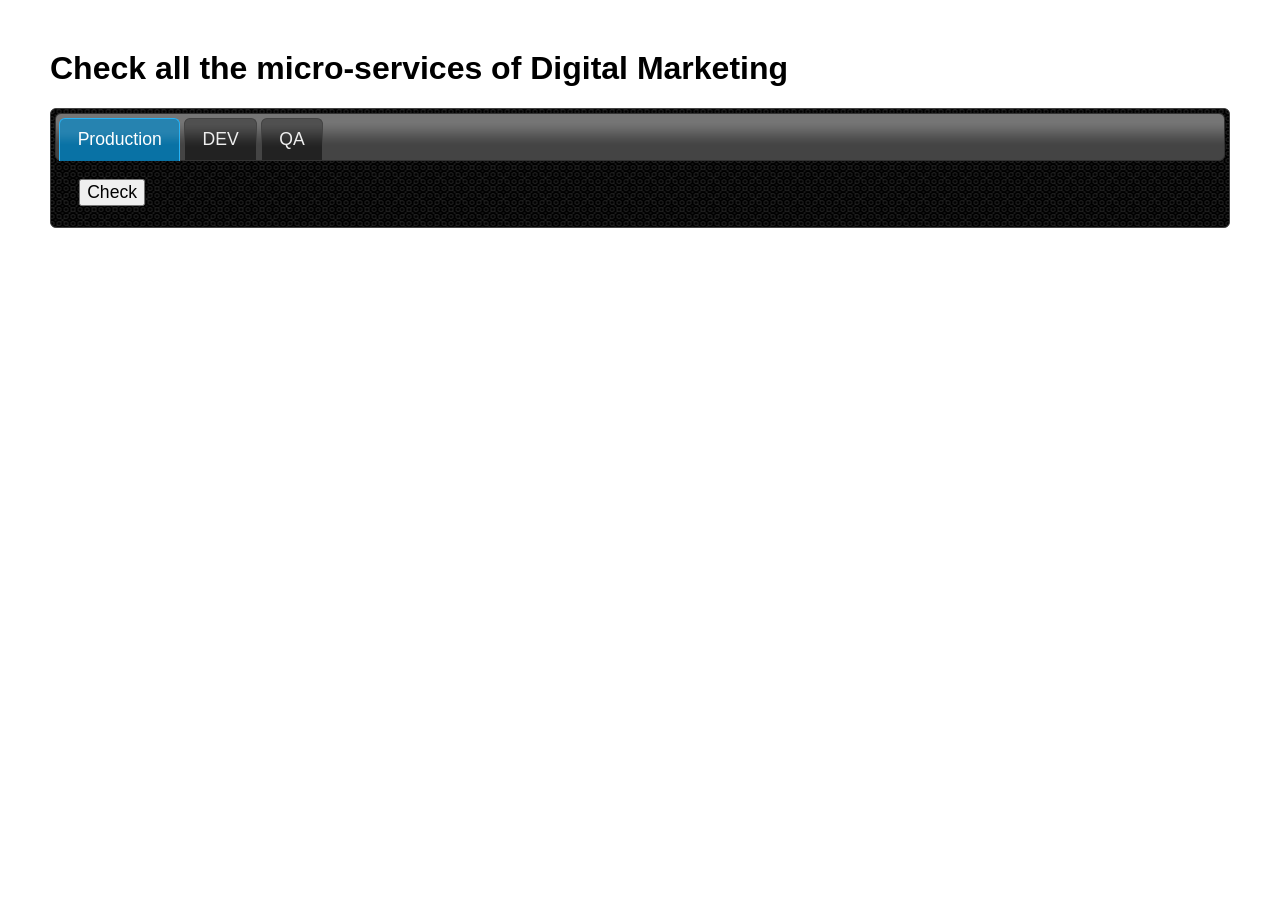
<file: itc-support/itc-support-web/src/main/resources/static/aptimusPage.html>
<!doctype html>
<html lang="us">
<head>
<meta charset="utf-8">
<title>Digital Marketing Microservices Health Check-up</title>
<link rel="icon" type="image/ico" href="icons/favicon.ico"/>
<link href="jquery-ui-1.12.0.darkhive/jquery-ui.css" rel="stylesheet">
<script src="jquery-ui-1.12.0.darkhive/external/jquery/jquery.js"></script>
<script src="jquery-ui-1.12.0.darkhive/jquery-ui.js"></script>
<script src="sockjs-0.3.4.js"></script>
<script src="stomp.js"></script>
<style>
body {
	font-family: "Trebuchet MS", sans-serif;
	margin: 50px;
}

.demoHeaders {
	margin-top: 2em;
}

#dialog-link {
	padding: .4em 1em .4em 20px;
	text-decoration: none;
	position: relative;
}

#dialog-link span.ui-icon {
	margin: 0 5px 0 0;
	position: absolute;
	left: .2em;
	top: 50%;
	margin-top: -8px;
}

#icons {
	margin: 0;
	padding: 0;
}

#icons li {
	margin: 2px;
	position: relative;
	padding: 4px 0;
	cursor: pointer;
	float: left;
	list-style: none;
}

#icons span.ui-icon {
	float: left;
	margin: 0 4px;
}

.fakewindowcontain .ui-widget-overlay {
	position: absolute;
}

select {
	width: 200px;
}
</style>
<script type="text/javascript">
	var stompClient = null;
	var listenerTopic = '/topic/services';
	var socketServerUrl = '/appstudio/check';

	//Remove all the rows from the table except headers
	function setConnected() {
		$("#resultTabId1").find("tr:gt(0)").remove();
	}

	function disconnect() {
		//Hide the table on disconnection
		$('#resultTabId1').hide();
		if (stompClient != null) {
			stompClient.disconnect();
		}
		setConnected();
		console.log("Disconnected the socket");
	}

	function connect() {
		//Disconnect and Connect
		disconnect();
		//Display the table
		$('#resultTabId1').show();

		var socket = new SockJS(socketServerUrl);
		stompClient = Stomp.over(socket);
		stompClient.connect({}, function(frame) {
			setConnected(true);
			sendToSocket();
			console.log('Connected: ' + frame);
			stompClient.subscribe(listenerTopic, function(status) {
				showResults(JSON.parse(status.body));
			});
		});
	}

	function showResults(status) {
		var row = $("<tr>");
		row.append($("<td>").text(status.serviceName));
		row.append($("<td>").text(status.hostIp));
		row.append($("<td>").text(status.hostName));
		row.append($("<td>").text(status.status));
		$("#resultTabId1").last().append(row);
	}

	function sendToSocket() {
		stompClient.send(socketServerUrl, {});
	}

	function check() {
		connect();
	}
</script>
</head>
<body>

	<h1>Check all the micro-services of Digital Marketing</h1>
	<div id="tabs">
		<ul>
			<li><a href="#tabs-1">Production</a></li>
			<li><a href="#tabs-2">DEV</a></li>
			<li><a href="#tabs-3">QA</a></li>
		</ul>
		<div id="tabs-1">

			<div>
				<button id="check" onclick="check();">Check</button>
			</div>

			<div id="resultDivId">

				<table id="resultTabId1" border=1>
					<thead>
						<tr>
							<th>Service Name</th>
							<th>IP Address</th>
							<th>Host Name</th>
							<th>Status</th>
						</tr>
					</thead>
				</table>
			</div>
		</div>

		<div id="tabs-2">To be added for DEV environment</div>

		<div id="tabs-3">To be added for QA environment</div>
	</div>

	<script>
		disconnect();
		$("#tabs").tabs();
	</script>
</body>
</html>
</file>
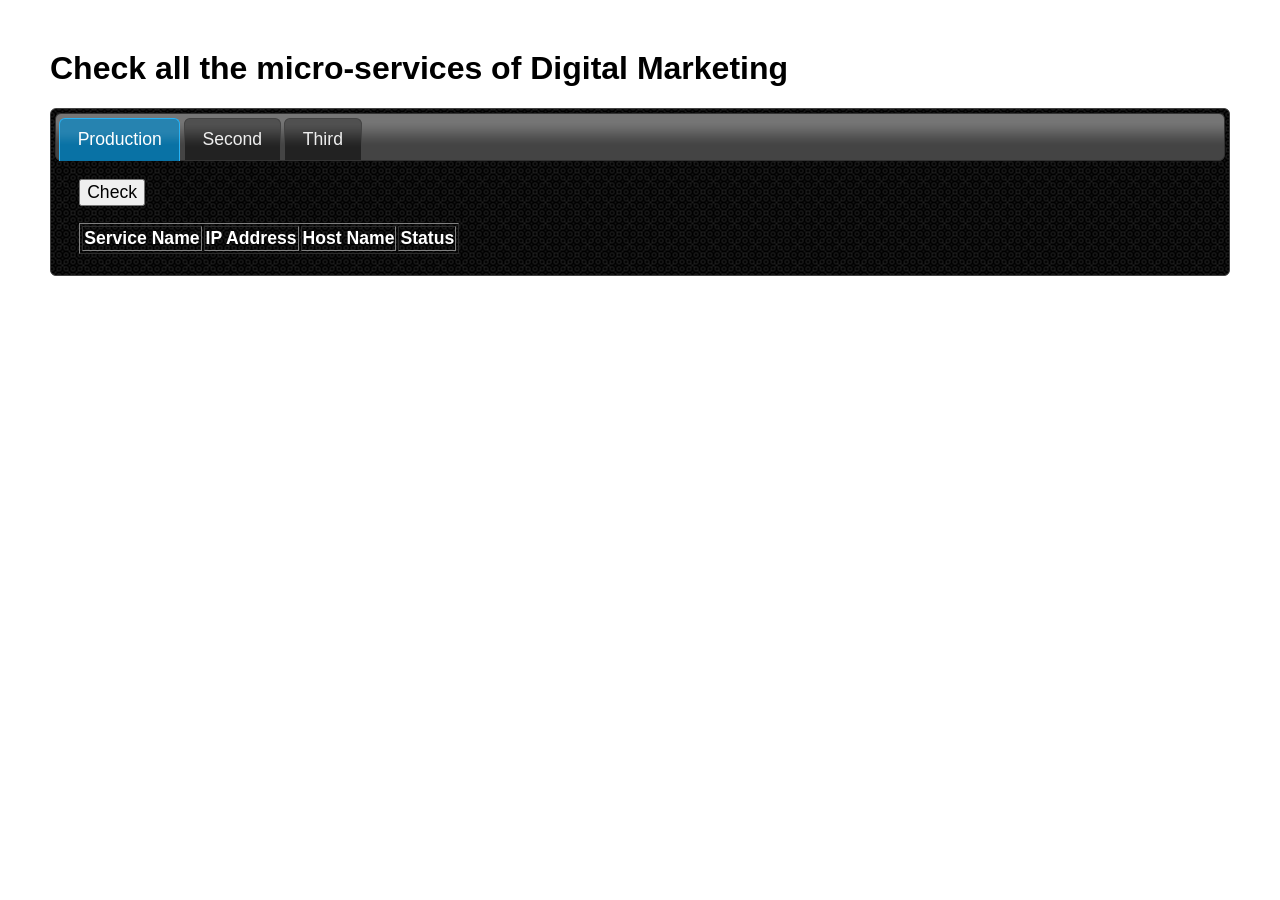
<file: itc-support/itc-support-web/src/main/resources/static/check.html>
<!doctype html>
<html lang="us">
<head>
<meta charset="utf-8">
<title>jQuery UI Example Page</title>
<link href="jquery-ui-1.12.0.darkhive/jquery-ui.css" rel="stylesheet">
<script src="jquery-ui-1.12.0.darkhive/external/jquery/jquery.js"></script>
<script src="jquery-ui-1.12.0.darkhive/jquery-ui.js"></script>
<script src="sockjs-0.3.4.js"></script>
<script src="stomp.js"></script>
<style>
body {
	font-family: "Trebuchet MS", sans-serif;
	margin: 50px;
}

.demoHeaders {
	margin-top: 2em;
}

#dialog-link {
	padding: .4em 1em .4em 20px;
	text-decoration: none;
	position: relative;
}

#dialog-link span.ui-icon {
	margin: 0 5px 0 0;
	position: absolute;
	left: .2em;
	top: 50%;
	margin-top: -8px;
}

#icons {
	margin: 0;
	padding: 0;
}

#icons li {
	margin: 2px;
	position: relative;
	padding: 4px 0;
	cursor: pointer;
	float: left;
	list-style: none;
}

#icons span.ui-icon {
	float: left;
	margin: 0 4px;
}

.fakewindowcontain .ui-widget-overlay {
	position: absolute;
}

select {
	width: 200px;
}
</style>
<script type="text/javascript">
	var stompClient = null;

	function setConnected(connected) {
		document.getElementById('results').innerHTML = '';
	}

	function disconnect() {
		if (stompClient != null) {
			stompClient.disconnect();
		}
		setConnected(false);
		console.log("Disconnected the socket");
		
		var resultDiv = document.getElementById("resultTabId");
		resultDiv.style.display = 'none';
	}

	function connect() {
		disconnect();
		var socket = new SockJS('/appstudio/check');
		stompClient = Stomp.over(socket);
		stompClient.connect({}, function(frame) {
			setConnected(true);
			sendName();
			console.log('Connected: ' + frame);
			stompClient.subscribe('/topic/services', function(status) {
				//showGreeting(greeting);
				//showResults(JSON.parse(greeting.body).content);
				//showResults(greeting);
				//showResults(JSON.parse(greeting.body).name);
				showResults(JSON.parse(status.body));
			});
		});
	}

	/* function show(status) {
		var response = document.getElementById('results');
		var table1 = document.createElement('table');

		//table1.border = "1";
		table1.style.width = '200px';
		table1.setAttribute('border', '1');

		//var th1 = document.createElement('th');

		var tr = document.createElement('tr');

		var serviceNameTD = document.createElement('td');
		var hostIpTD = document.createElement('td');
		var hostNameTD = document.createElement('td');
		var statusTD = document.createElement('td');

		var serviceNameText = document.createTextNode(status.serviceName);
		var text1 = document.createTextNode(status.hostIp);
		var text2 = document.createTextNode(status.hostName);
		var statusText = document.createTextNode(status.status);

		serviceNameTD.appendChild(serviceNameText);
		hostIpTD.appendChild(text1);
		hostNameTD.appendChild(text2);
		statusTD.appendChild(statusText);

		tr.appendChild(serviceNameTD);
		tr.appendChild(hostIpTD);
		tr.appendChild(hostNameTD);
		tr.appendChild(statusTD);

		table1.appendChild(tr);

		table1.style.width = '200px';
		table1.setAttribute('border', '1');

		response.appendChild(table1);
	} */
	
	function show(status) {
		
		var resultDiv = document.getElementById("resultTabId");
		resultDiv.style.display = 'inline';
		
		var table = document.getElementById("resultTabId");
	    
	    var rowCount = table.rows.length;//Length of table
		var row = table.insertRow(rowCount);
	    //Create the cells, create tds
	    var serviceNameCell = row.insertCell(0);
	    var hostIpCell = row.insertCell(1);
	    var hostNameCell = row.insertCell(2);
	    var statusCell = row.insertCell(3)
	    //Create the Cell text
	    serviceNameCell.innerHTML = status.serviceName;
	    hostIpCell.innerHTML = status.hostIp;
	    hostNameCell.innerHTML = status.hostName;
	    statusCell.innerHTML = status.status;
	    
	}

	function showResults(message) {
		show(message);
	}

	function sendName() {
		//var name = document.getElementById('name').value;
		//stompClient.send("/app/hello", {}, JSON.stringify({ 'name': name }));

		stompClient.send("/appstudio/check", {});
	}

	function check() {
		connect();
	}
</script>
</head>
<body>

	<h1>Check all the micro-services of Digital Marketing</h1>
	<div id="tabs">
		<ul>
			<li><a href="#tabs-1">Production</a></li>
			<li><a href="#tabs-2">Second</a></li>
			<li><a href="#tabs-3">Third</a></li>
		</ul>
		<div id="tabs-1">
		
		<div>
			<button id="check" onclick="check();">Check</button>
		</div>
		
		<div id="resultDivId">
		<p id="results"></p>
		<table id="resultTabId" border=1 >
			<tr>
				<th>Service Name</th>
				<th>IP Address</th>
				<th>Host Name</th>
				<th>Status</th>
			</tr>

		</table>
	</div>
		
		</div>
		<div id="tabs-2">Phasellus mattis tincidunt nibh. Cras orci
			urna, blandit id, pretium vel, aliquet ornare, felis. Maecenas
			scelerisque sem non nisl. Fusce sed lorem in enim dictum bibendum.</div>
		<div id="tabs-3">Nam dui erat, auctor a, dignissim quis,
			sollicitudin eu, felis. Pellentesque nisi urna, interdum eget,
			sagittis et, consequat vestibulum, lacus. Mauris porttitor
			ullamcorper augue.</div>
	</div>




	<script>
$( "#tabs" ).tabs();
</script>
</body>
</html>
</file>
